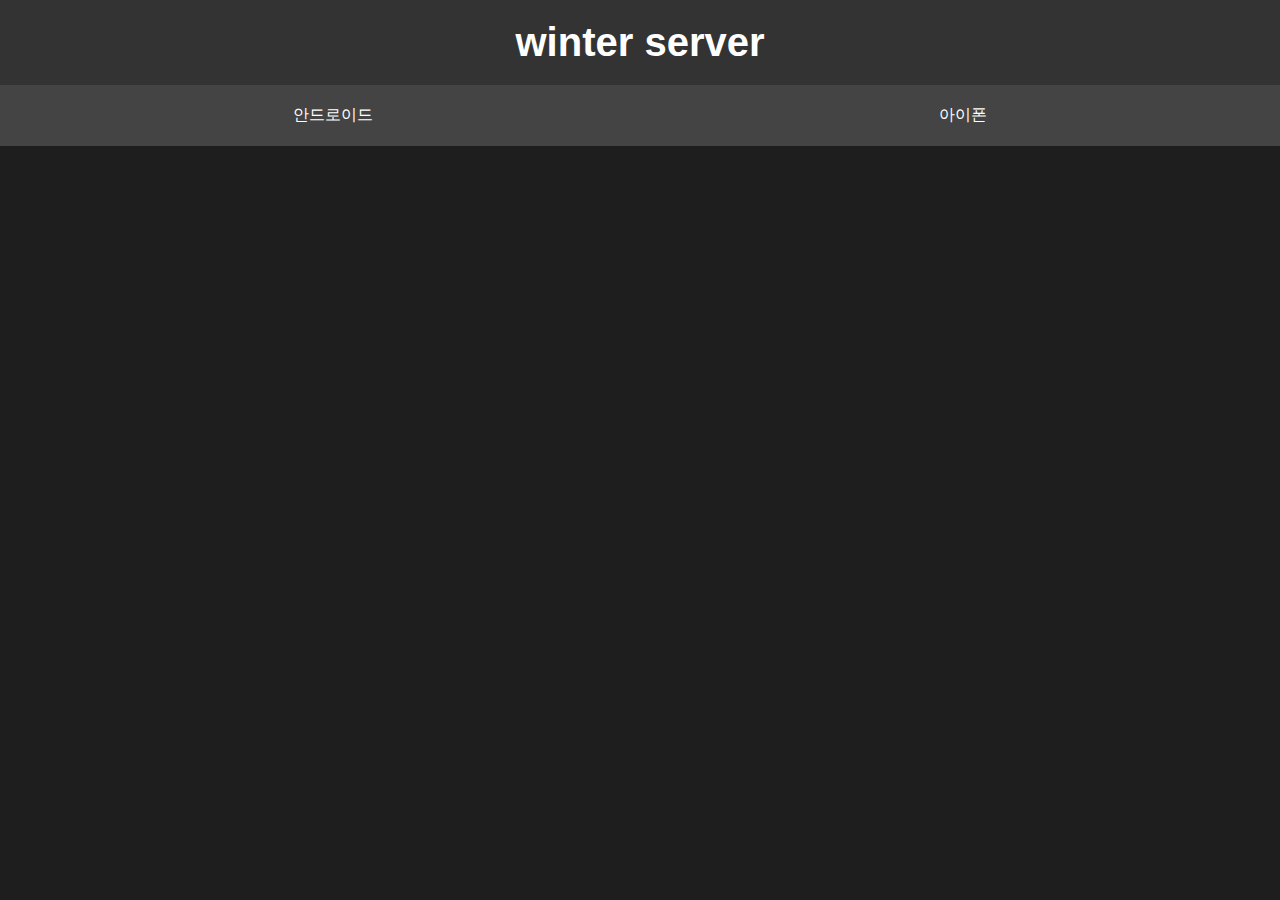
<file: index.html>
<!DOCTYPE html>
<html lang="ko">
<head>
    <meta charset="UTF-8">
    <meta name="viewport" content="width=device-width, initial-scale=1.0">
    <meta property="og:image" content="main/ultlmateark.jpg" />
    <title>winter server</title>
    <link rel="stylesheet" href="style.css">
</head>
<body>

    <header>
        <h1>winter server</h1>
    </header>
    <nav>
        <a href="ariond.html">안드로이드</a>
        <a href="ios.html">아이폰</a>
    </nav>
    

    <div class="container">
    </div>
</body>
</html>
</file>
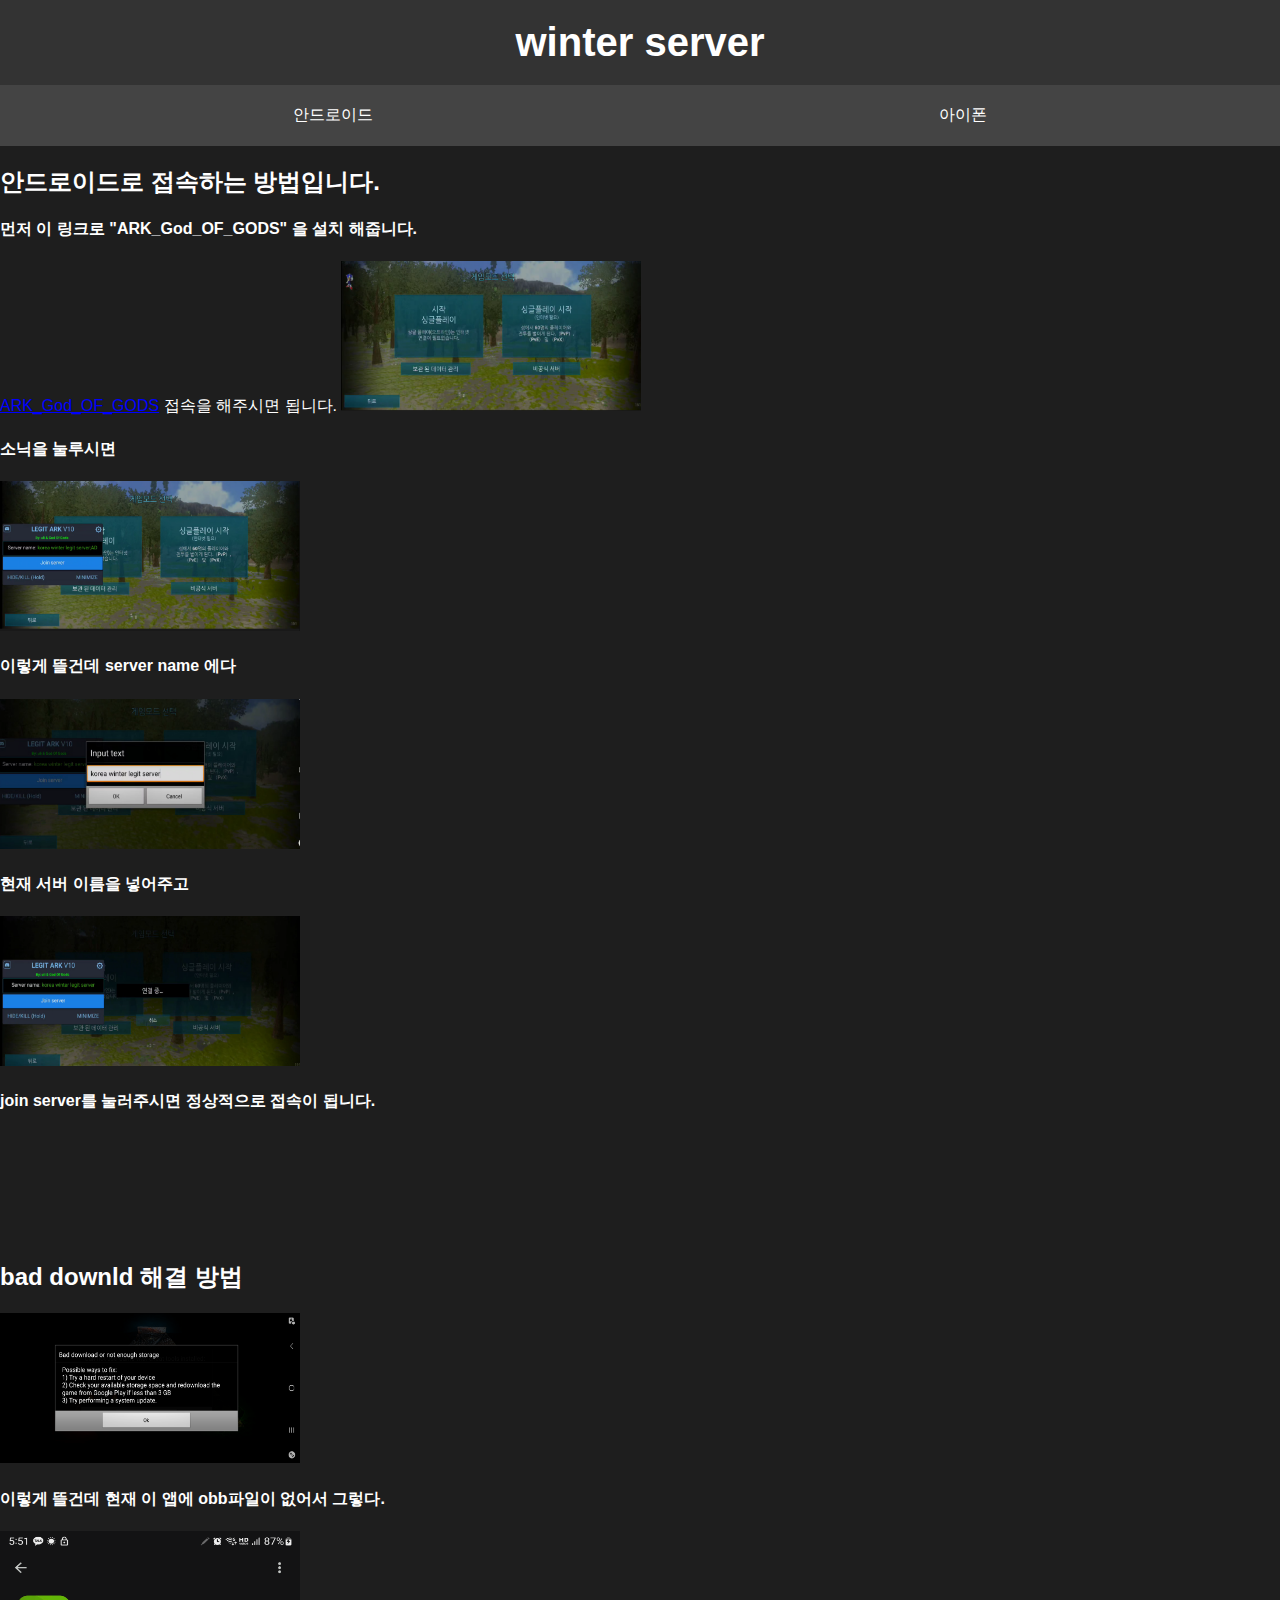
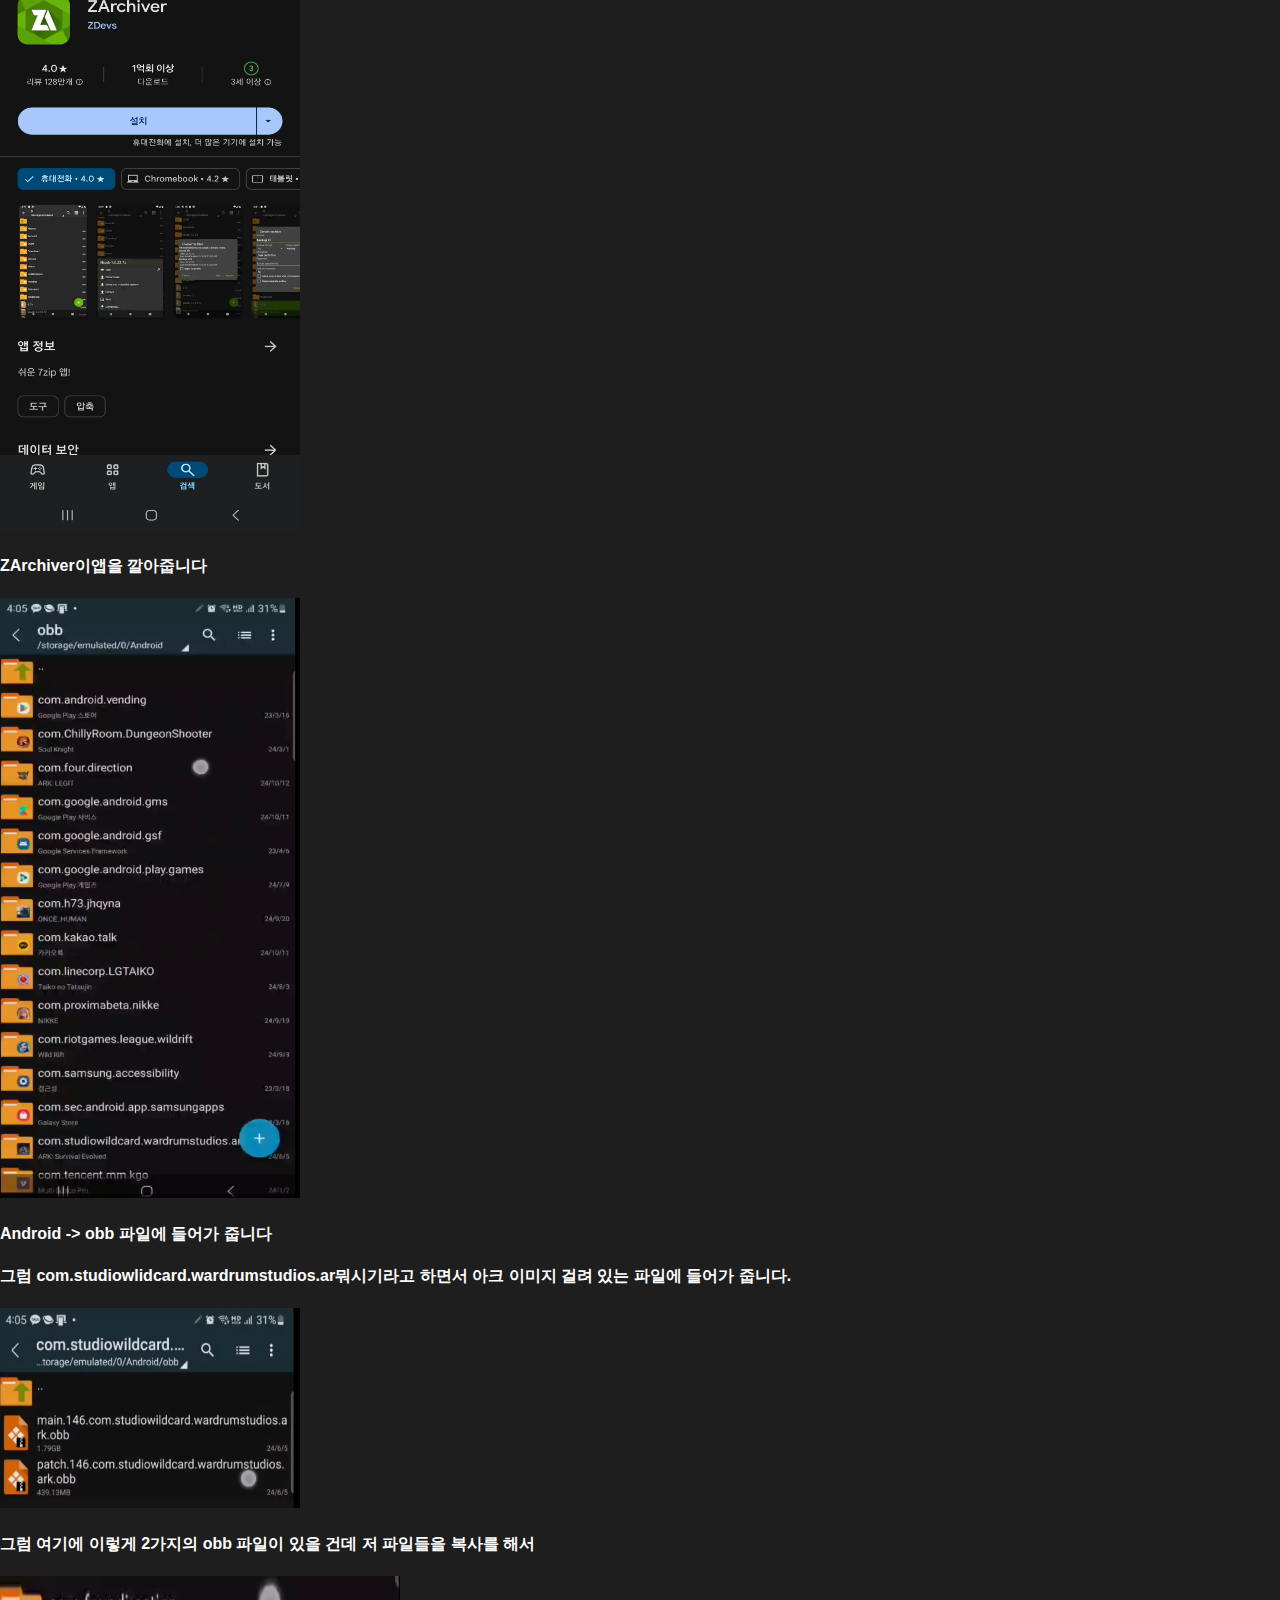
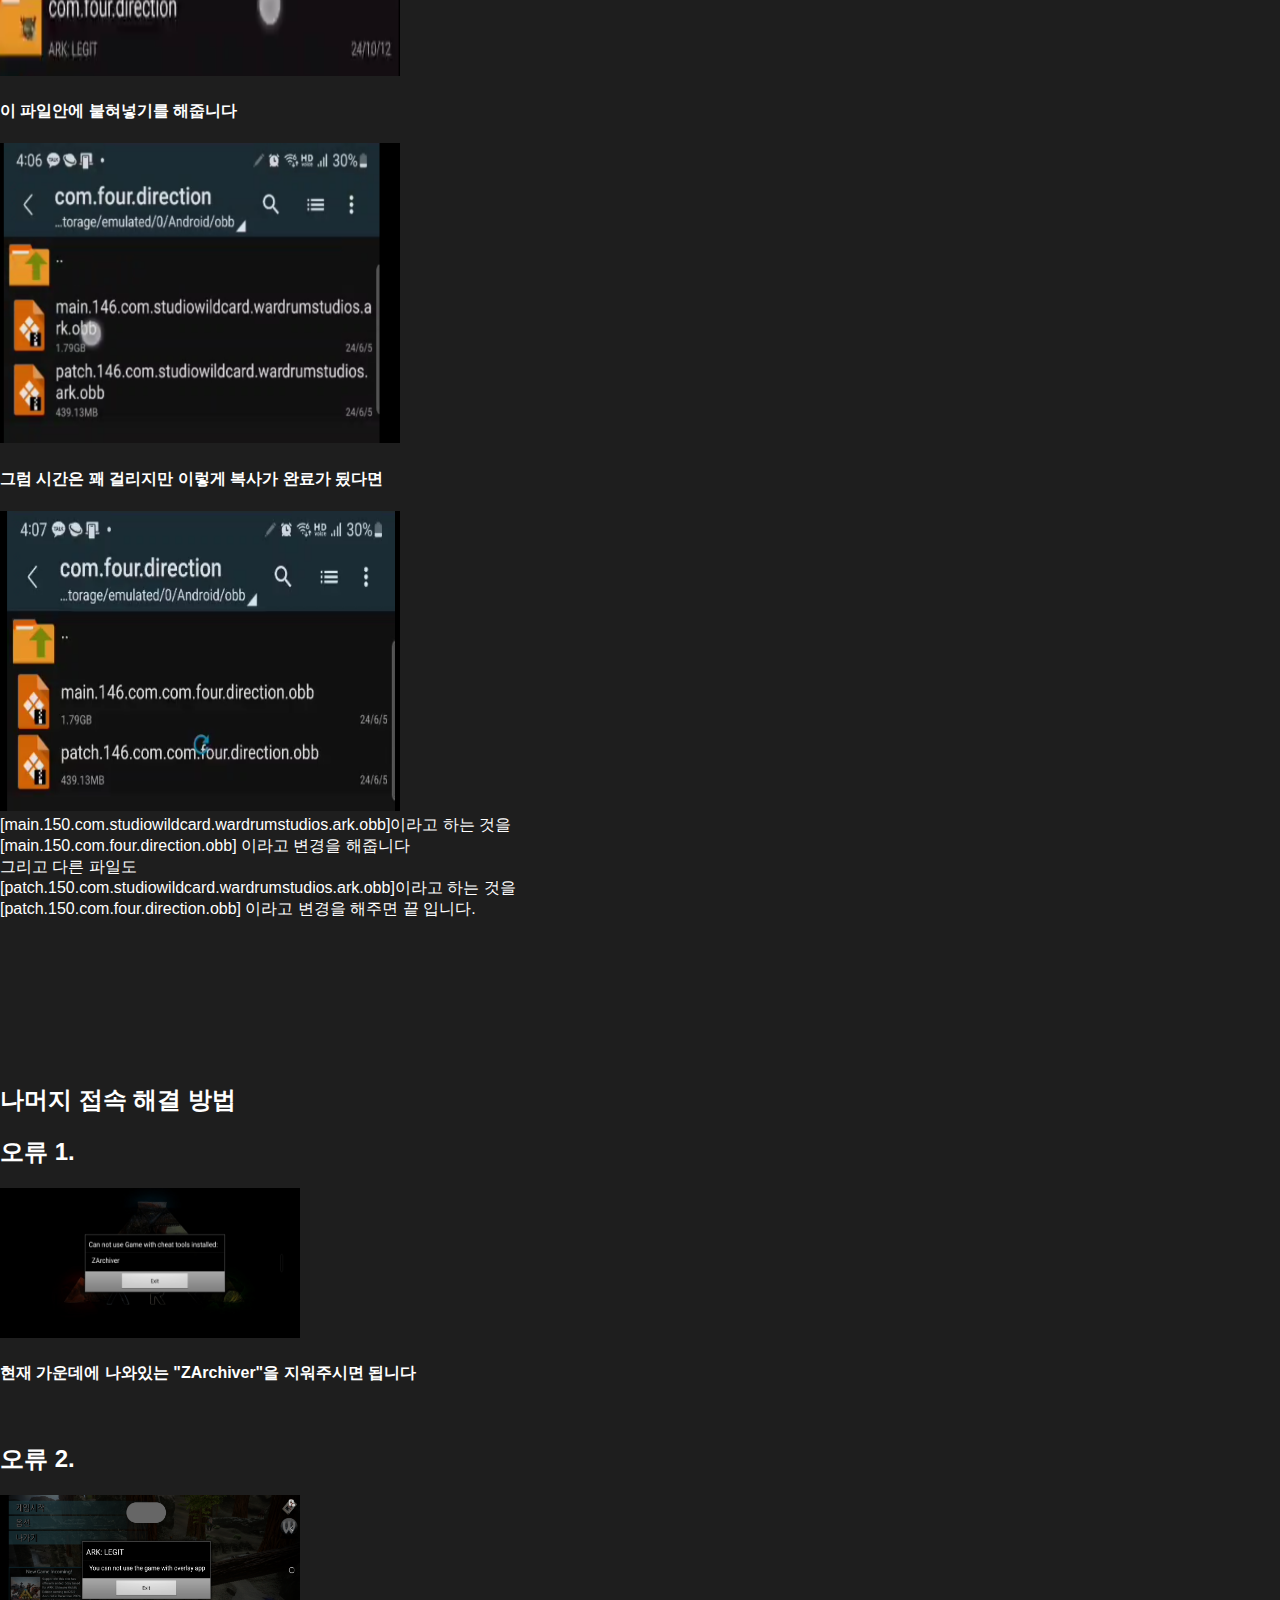
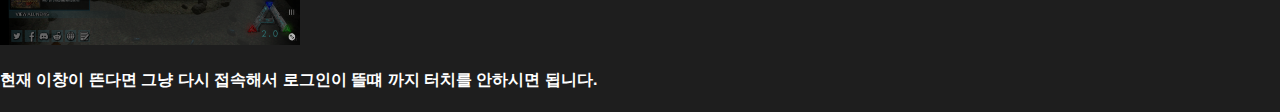
<file: ariond.html>
<!DOCTYPE html>
<html lang="ko">
<head>
    <meta charset="UTF-8">
    <meta name="viewport" content="width=device-width, initial-scale=1.0">
    <title>LAST LAND SERVER</title>
    <link rel="stylesheet" href="style.css">
</head>
<body>

    <header>
        <h1>winter server</h1>
    </header>
    <nav>
        <a href="ariond.html">안드로이드</a>
        <a href="ios.html">아이폰</a>
    </nav>
    <h2>안드로이드로 접속하는 방법입니다.</h2>
    <h4>먼저 이 링크로 "ARK_God_OF_GODS" 을 설치 해줍니다.</h4>
    <a href="https://www.mediafire.com/file/6tdzowyu4uxntdl/ARK+God+Of+Gods+2.0.29_Legit+Final+v10.3_NoSVList.apk/file" class="download-button2">ARK_God_OF_GODS</a>
    접속을 해주시면 됩니다.
    <img src="s1.png" alt="s1" width="300" height="150">
    <h4>소닉을 눌루시면</h4>
    <img src="s2.png" alt="s1" width="300" height="150">
    <h4>이렇게 뜰건데 server name 에다</h4>
    <img src="s3.png" alt="s1" width="300" height="150">
    <h4>현재 서버 이름을 넣어주고</h4>
    <img src="s4.png" alt="s1" width="300" height="150">
    <h4>join server를 눌러주시면 정상적으로 접속이 됩니다.</h4>
    <br><br><br><br><br><br>
    <h2>bad downld 해결 방법</h2>
    <img src="b1.png" alt="s1" width="300" height="150">
    <h4>이렇게 뜰건데 현재 이 앱에 obb파일이 없어서 그렇다.</h4>
    <img src="z1.png" alt="s1" width="300" height="600">
    <h4>ZArchiver이앱을 깔아줍니다</h4>
    <img src="b2.png" alt="s1" width="300" height="600">
    <h4>Android -> obb 파일에 들어가 줍니다</h4>
    <h4>그럼 com.studiowlidcard.wardrumstudios.ar뭐시기라고 하면서 아크 이미지 걸려 있는 파일에 들어가 줍니다.</h4>
    <img src="b3.png" alt="s1" width="300" height="200"><br>
    <h4>그럼 여기에 이렇게 2가지의 obb 파일이 있을 건데 저 파일들을 복사를 해서</h4>
    <img src="z2.png" alt="s1" width="400" height="100"><br>
    <h4>이 파일안에 붙혀넣기를 해줍니다</h4>
    <img src="b4.png" alt="s1" width="400" height="300"><br>
    <h4>그럼 시간은 꽤 걸리지만 이렇게 복사가 완료가 됬다면</h4>
    <img src="b5.png" alt="s1" width="400" height="300"><br>
    [main.150.com.studiowildcard.wardrumstudios.ark.obb]이라고 하는 것을<br>
    [main.150.com.four.direction.obb] 이라고 변경을 해줍니다<br>
    그리고 다른 파일도 <br>
    [patch.150.com.studiowildcard.wardrumstudios.ark.obb]이라고 하는 것을<br>
    [patch.150.com.four.direction.obb] 이라고 변경을 해주면 끝 입니다.<br>
    <br><br><br><br><br><br><br><br>
    <h2>나머지 접속 해결 방법</h2>
    <h2>오류 1.</h2>
    <img src="gq1.jpg" alt="s1" width="300" height="150"><br>
    <h4>현재 가운데에 나와있는 "ZArchiver"을 지워주시면 됩니다</h4><br>
    <h2>오류 2.</h2>
    <img src="gq2.png" alt="s1" width="300" height="150">
    <h4>현재 이창이 뜬다면 그냥 다시 접속해서 로그인이 뜰떄 까지 터치를 안하시면 됩니다.</h4>
</body>
</html>
</file>
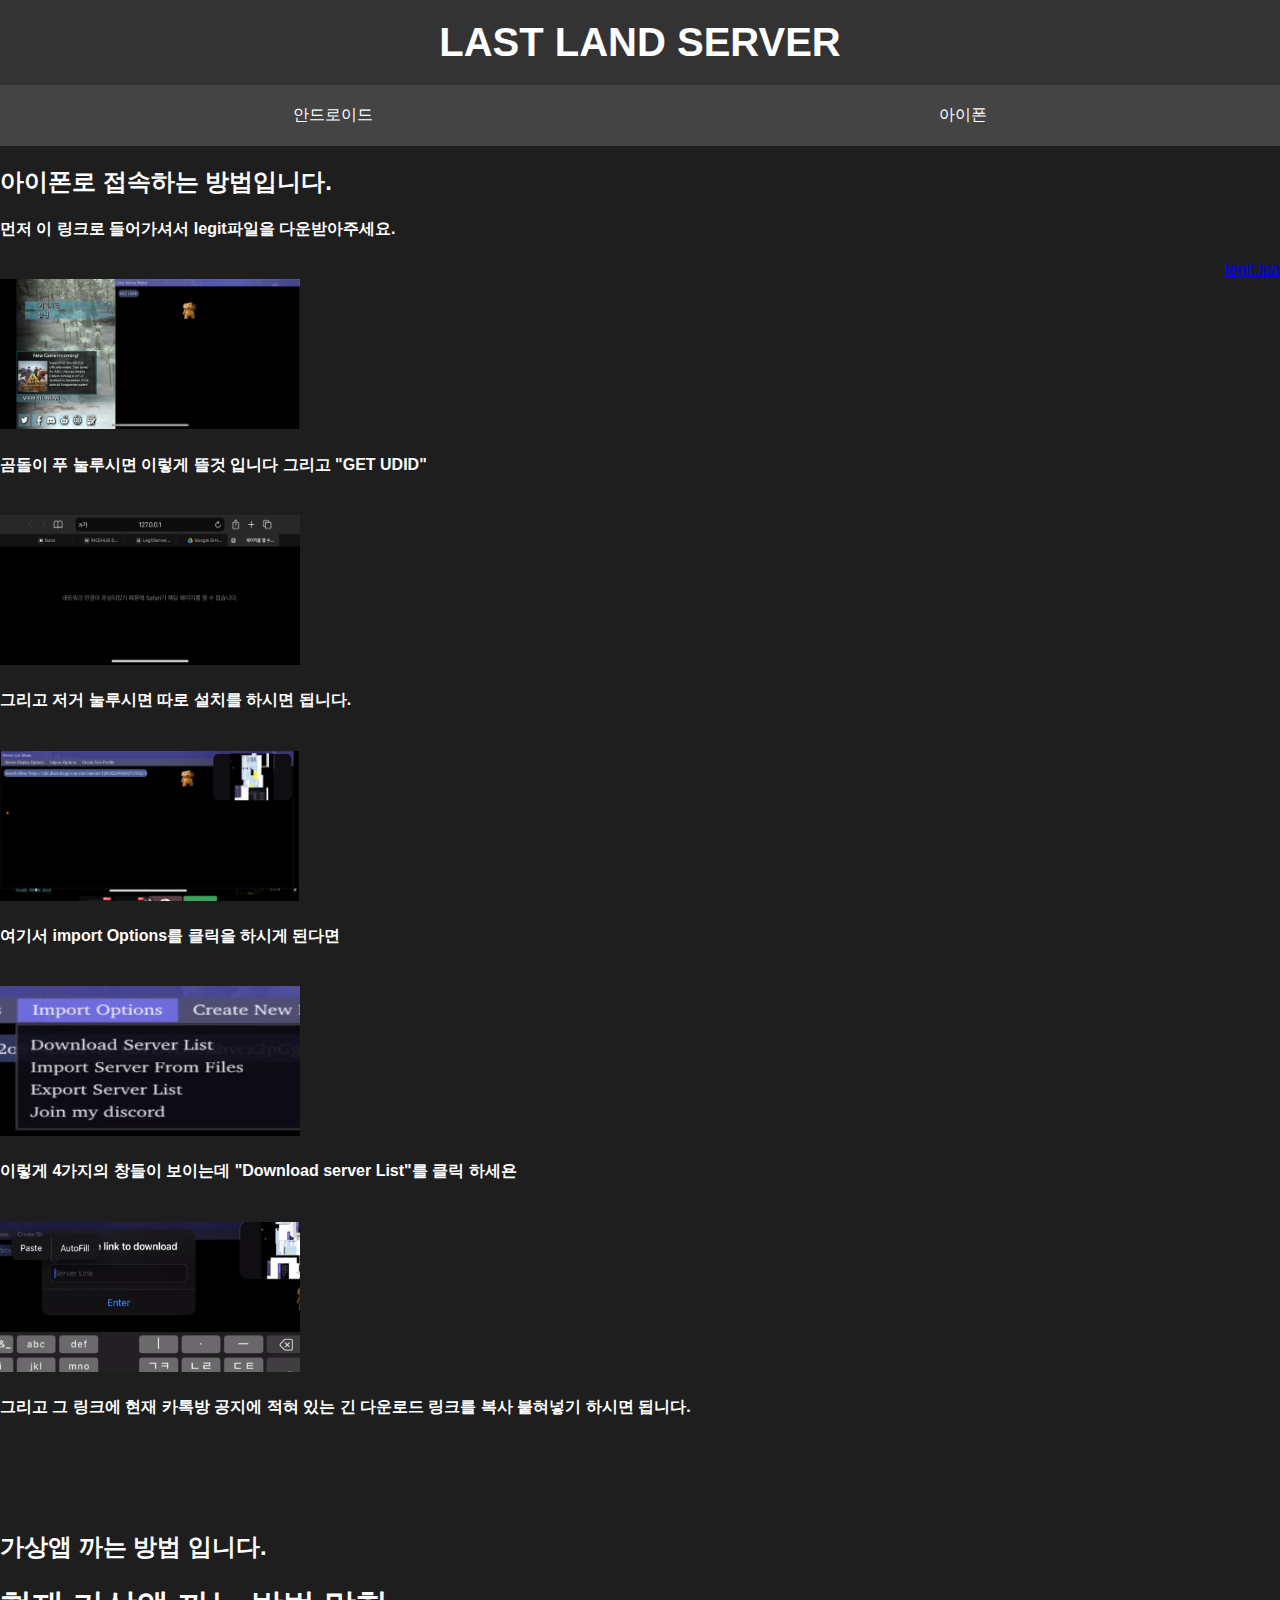
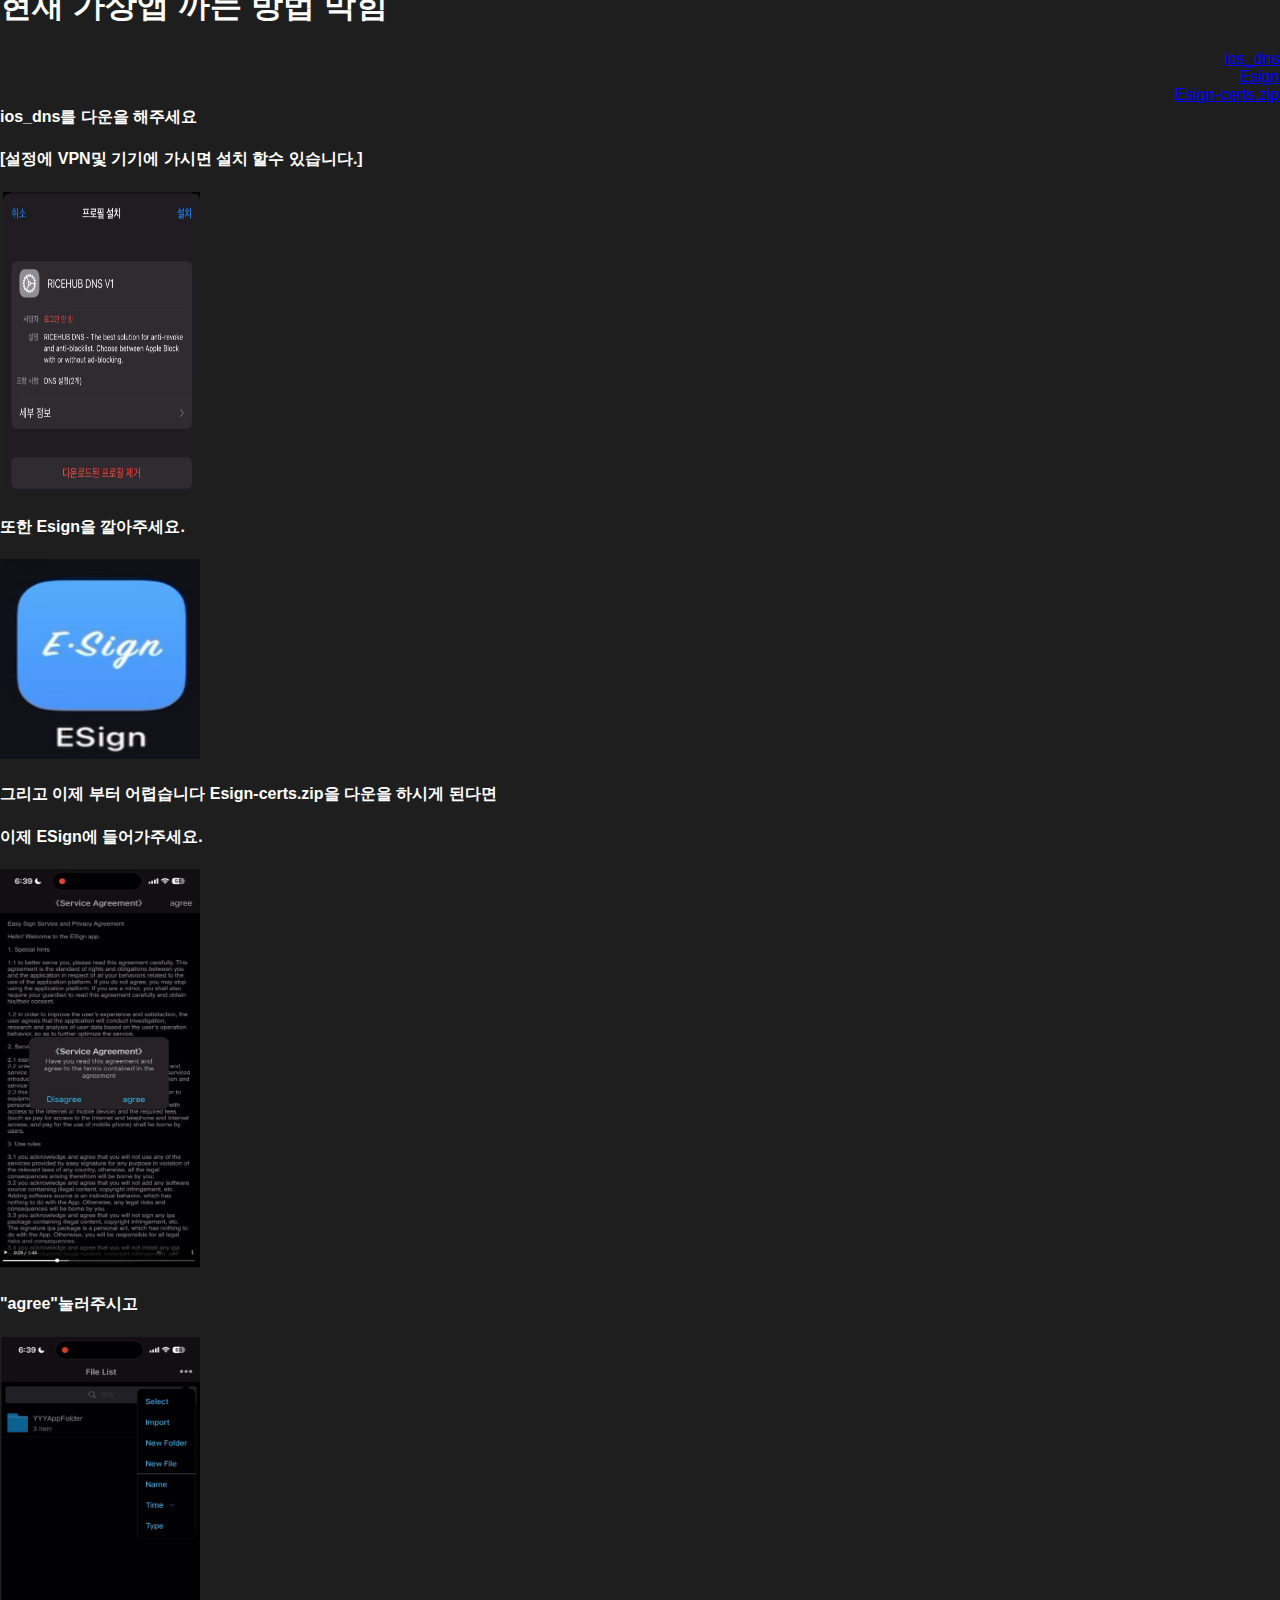
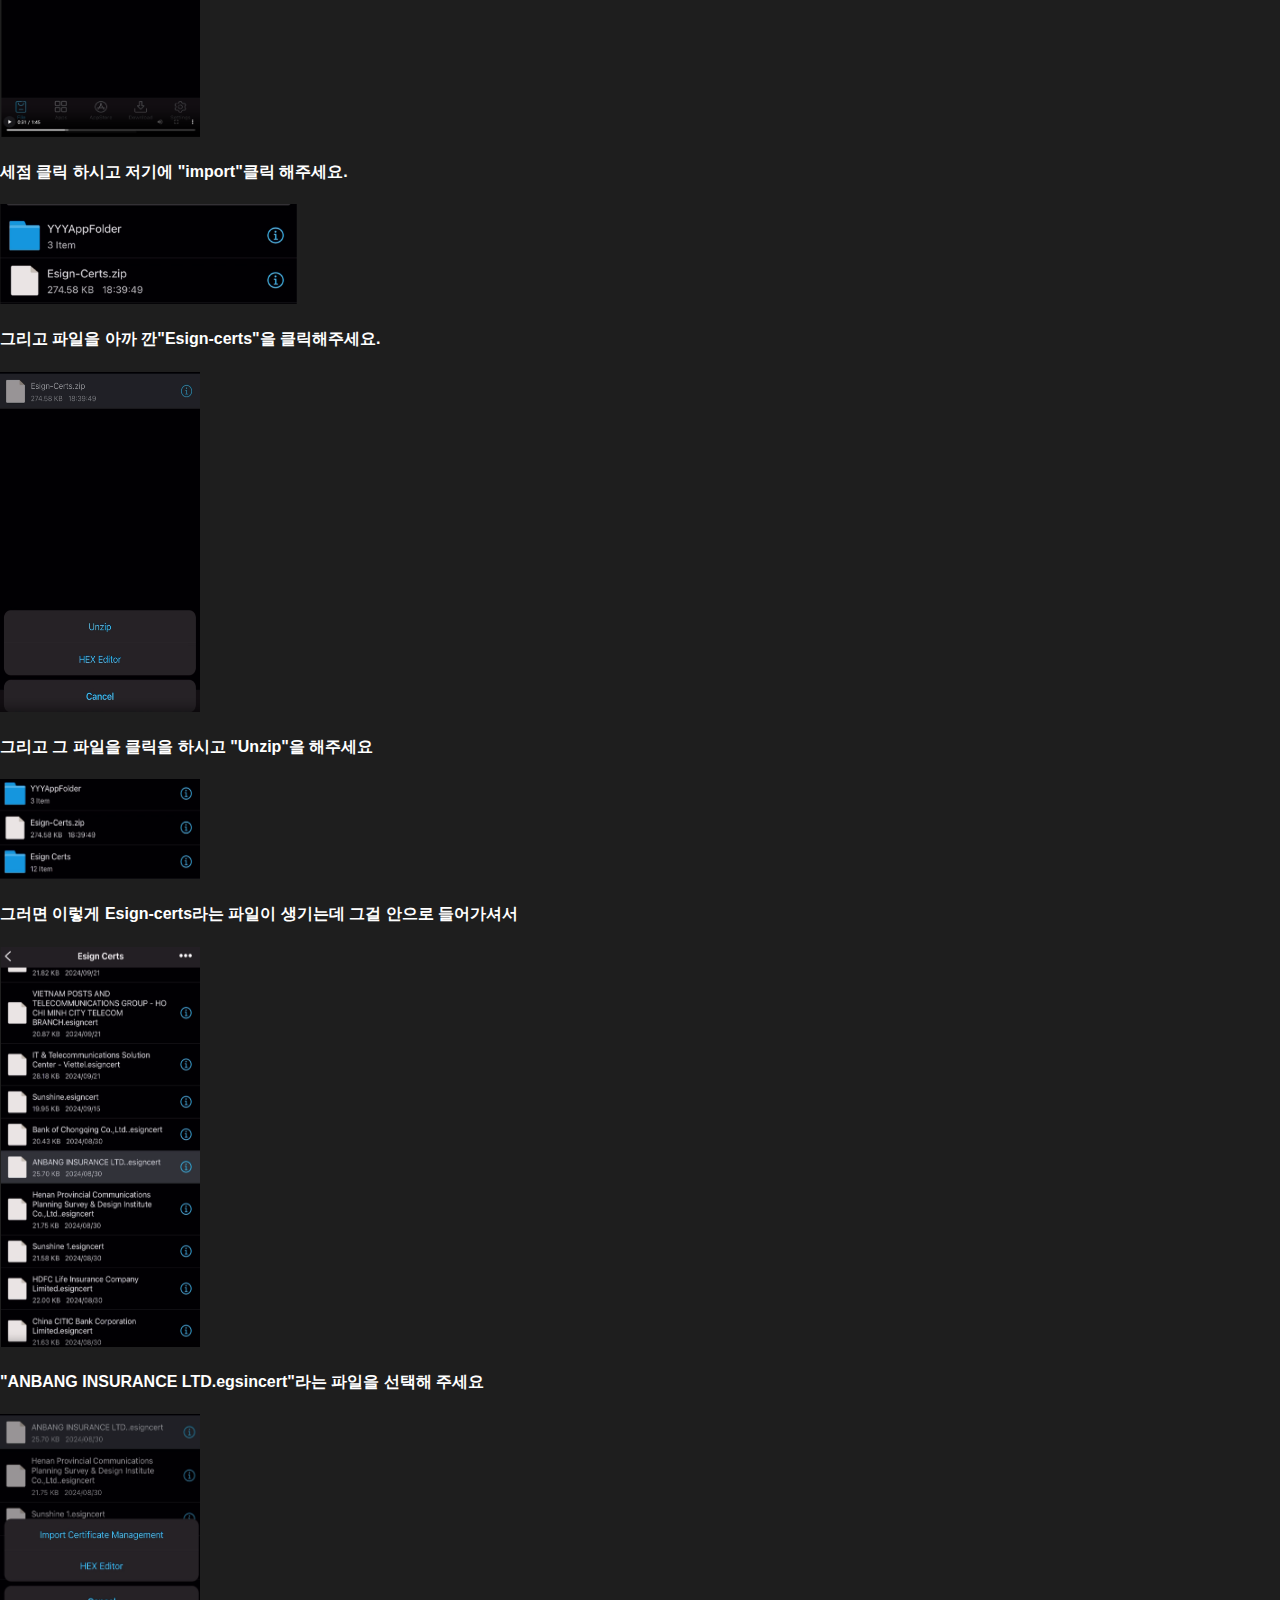
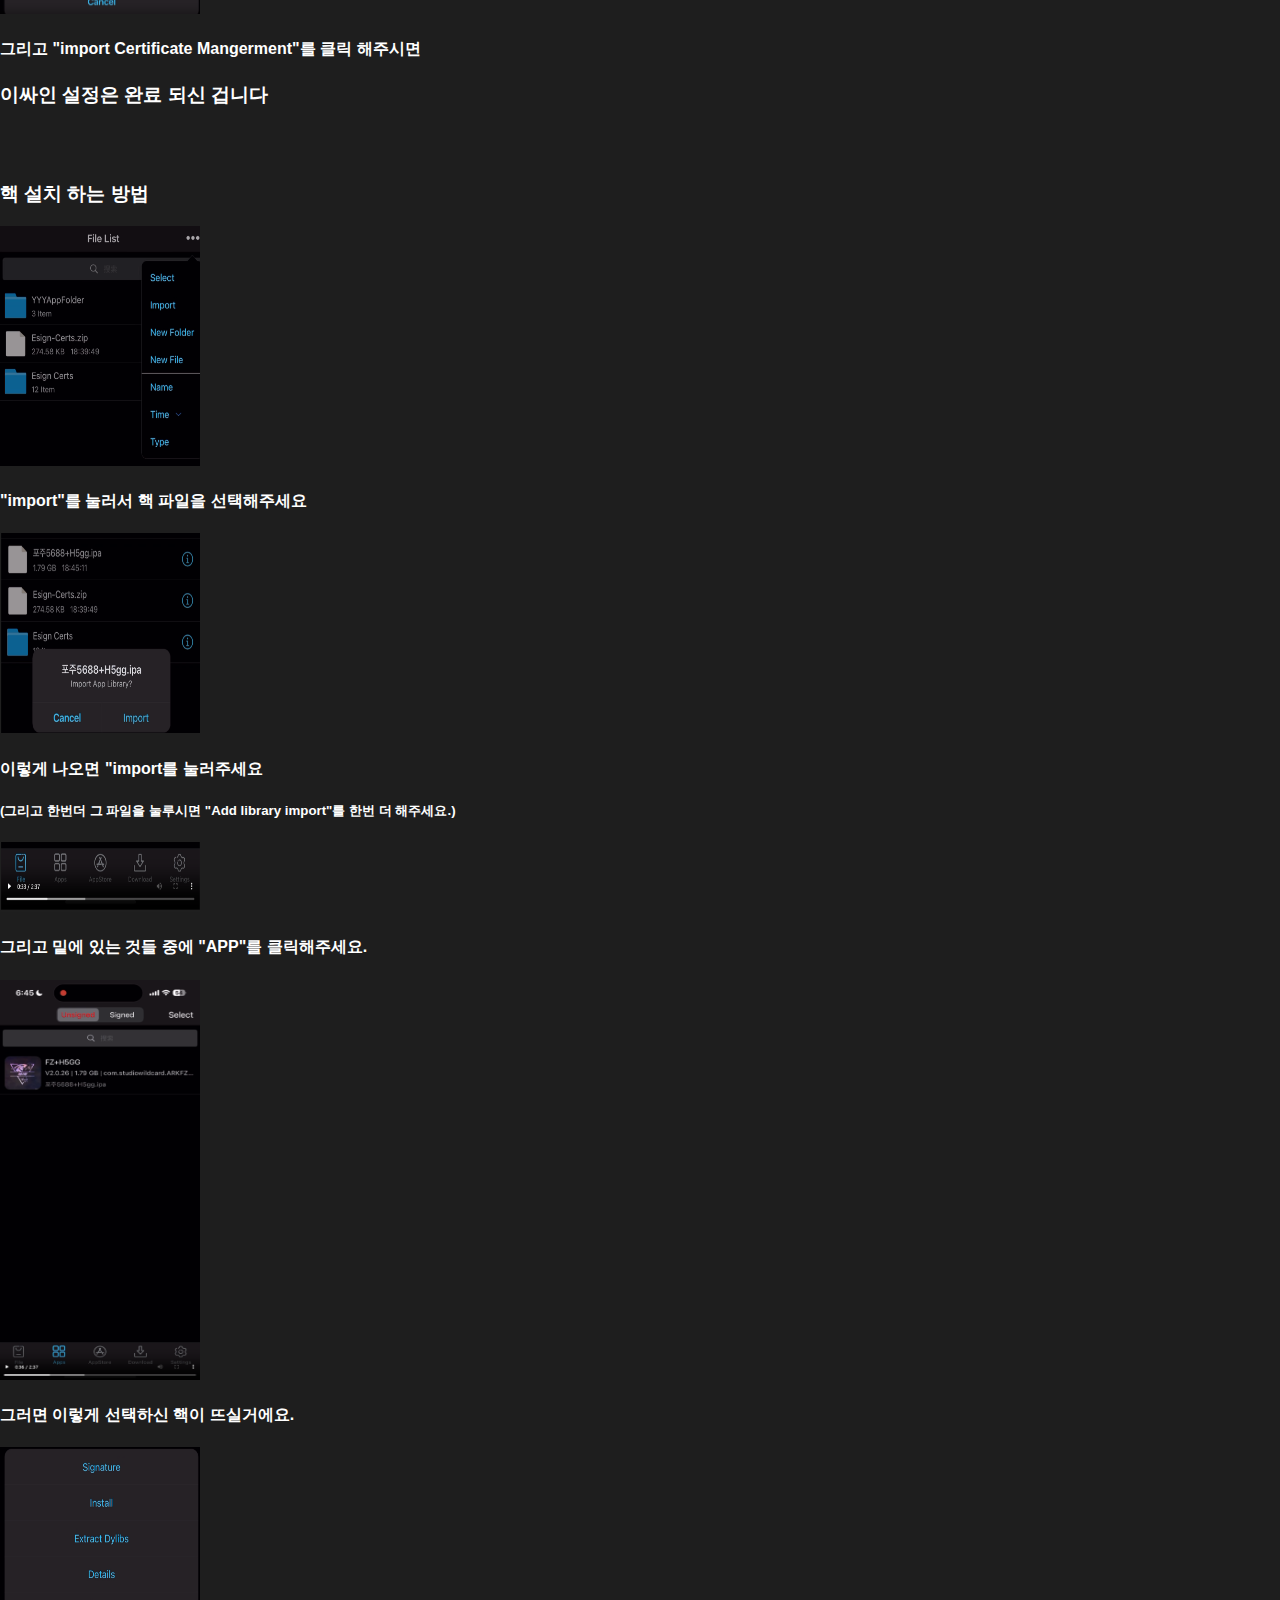
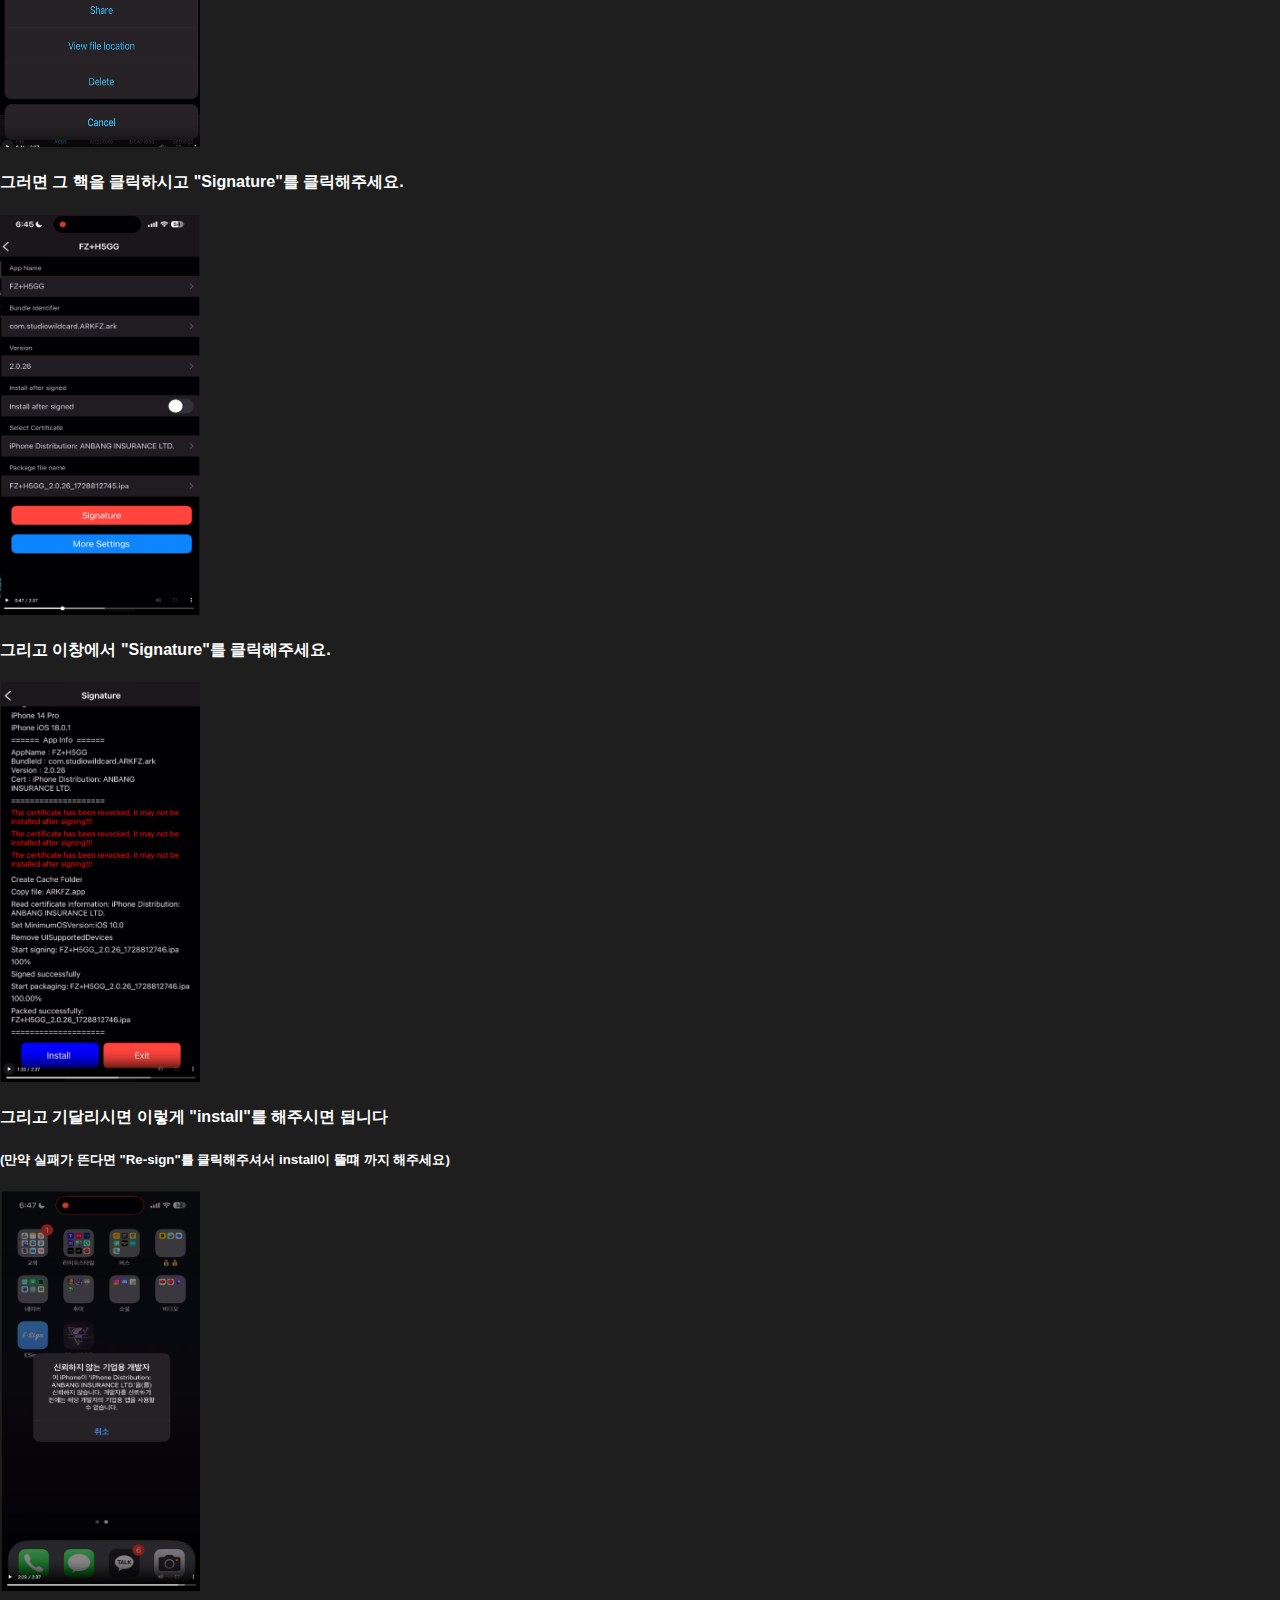
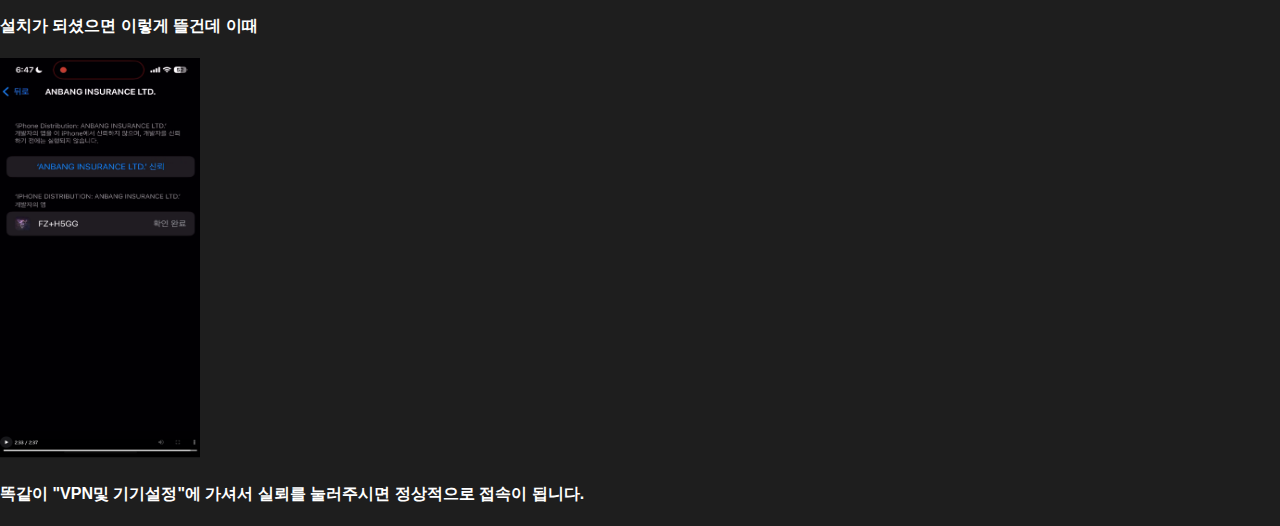
<file: ios.html>
<!DOCTYPE html>
<html lang="ko">
<head>
    <meta charset="UTF-8">
    <meta name="viewport" content="width=device-width, initial-scale=1.0">
    <title>winter server</title>
    <link rel="stylesheet" href="style.css">
</head>
<body>

    <header>
        <h1>LAST LAND SERVER</h1>
    </header>
    <nav>
        <a href="ariond.html">안드로이드</a>
        <a href="ios.html">아이폰</a>
    </nav>
    <h2>아이폰로 접속하는 방법입니다.</h2>
    <h4>먼저 이 링크로 들어가셔서 legit파일을 다운받아주세요.</h4>
    <a href="https://drive.google.com/file/d/1EX2f55a95WnaeAQRz4-TQOPPSl5IHZiP/view?usp=sharing" class="download-button">legit.ipa</a>
    <br><img src="legit1.jpg" alt="s1" width="300" height="150"><br>
    <h4>곰돌이 푸 눌루시면 이렇게 뜰것 입니다 그리고 "GET UDID"</h4>
    <br><img src="legit.jpg" alt="s1" width="300" height="150"><br>
    <h4>그리고 저거 눌루시면 따로 설치를 하시면 됩니다.</h4>
    <br><img src="legit2.png" alt="s1" width="300" height="150"><br>
    <h4>여기서 import Options를 클릭을 하시게 된다면</h4>
    <br><img src="legit3.png" alt="s1" width="300" height="150"><br>
    <h4>이렇게 4가지의 창들이 보이는데 "Download server List"를 클릭 하세욘</h4>
    <br><img src="legit4.png" alt="s1" width="300" height="150"><br>
    <h4>그리고 그 링크에 현재 카톡방 공지에 적혀 있는 긴 다운로드 링크를 복사 붙혀넣기 하시면 됩니다.</h4>




    <br><br><br><br>
    <h2>가상앱 까는 방법 입니다.</h2>
    <h1>현재 가상앱 까는 방법 막힘</h1>
    <a href="https://www.mediafire.com/file/8h0z0elsj6mmp0j/RICEHUB+DNS+V1.mobileconfig/file" class="download-button">ios_dns</a><br>
    <a href="https://api.aurorasigner.xyz/install/RaS6jK" class="download-button">Esign</a><br>
    <a href="https://drive.google.com/file/d/1wj6yCDNKufo7ui7_yWKTj_dNWMApmBlG/view?usp=drivesdk" class="download-button">Esign-certs.zip</a>
    <h4>ios_dns를 다운을 해주세요</h4>
    <h4>[설정에 VPN및 기기에 가시면 설치 할수 있습니다.]</h4>
    <img src="fakeapp1.png" alt="s1" width="200" height="300"><br>
    <h4>또한 Esign을 깔아주세요.</h4>
    <img src="fakeapp2.png" alt="s1" width="200" height="200"><br>
    <h4>그리고 이제 부터 어렵습니다 Esign-certs.zip을 다운을 하시게 된다면</h4>
    <h4>이제 ESign에 들어가주세요.</h4>
    <img src="fakeapp3.png" alt="s1" width="200" height="400"><br>
    <h4>"agree"눌러주시고</h4>
    <img src="fakeapp4.png" alt="s1" width="200" height="400"><br>
    <h4>세점 클릭 하시고 저기에 "import"클릭 해주세요.</h4>
    <img src="fakeapp5.png" alt="s1" width="300" height="100"><br>
    <h4>그리고 파일을 아까 깐"Esign-certs"을 클릭해주세요.</h4>
    <img src="fakeapp6.png" alt="s1" width="200" height="340"><br>
    <h4>그리고 그 파일을 클릭을 하시고 "Unzip"을 해주세요</h4>
    <img src="fakeapp7.png" alt="s1" width="200" height="100"><br>
    <h4>그러면 이렇게 Esign-certs라는 파일이 생기는데 그걸 안으로 들어가셔서</h4>
    <img src="fakeapp8.png" alt="s1" width="200" height="400"><br>
    <h4>"ANBANG INSURANCE LTD.egsincert"라는 파일을 선택해 주세요</h4>
    <img src="fakeapp9.png" alt="s1" width="200" height="200"><br>
    <h4>그리고 "import Certificate Mangerment"를 클릭 해주시면 </h4>
    <h3>이싸인 설정은 완료 되신 겁니다</h3><br><br>
    <h3>핵 설치 하는 방법</h3>
    <img src="sg1.png" alt="s1" width="200" height="240"><br>
    <h4>"import"를 눌러서 핵 파일을 선택해주세요</h4>
    <img src="sg2.png" alt="s1" width="200" height="200"><br>
    <h4>이렇게 나오면 "import를 눌러주세요</h4>
    <h5>(그리고 한번더 그 파일을 눌루시면 "Add library import"를 한번 더 해주세요.)</h5>
    <img src="sg3.png" alt="s1" width="200" height="70"><br>
    <h4>그리고 밑에 있는 것들 중에 "APP"를 클릭해주세요.</h4>
    <img src="sg4.png" alt="s1" width="200" height="400"><br>
    <h4>그러면 이렇게 선택하신 핵이 뜨실거에요.</h4>
    <img src="sg5.png" alt="s1" width="200" height="300"><br>
    <h4>그러면 그 핵을 클릭하시고 "Signature"를 클릭해주세요.</h4>
    <img src="sg6.png" alt="s1" width="200" height="400"><br>
    <h4>그리고 이창에서 "Signature"를 클릭해주세요.</h4>
    <img src="sg7.png" alt="s1" width="200" height="400"><br>
    <h4>그리고 기달리시면 이렇게 "install"를 해주시면 됩니다</h4>
    <h5>(만약 실패가 뜬다면 "Re-sign"를 클릭해주셔서 install이 뜰떄 까지 해주세요)</h5>
    <img src="sg8.png" alt="s1" width="200" height="400"><br>
    <h4>설치가 되셨으면 이렇게 뜰건데 이때 </h4>
    <img src="sg9.png" alt="s1" width="200" height="400"><br>
    <h4>똑같이 "VPN및 기기설정"에 가셔서 실뢰를 눌러주시면 정상적으로 접속이 됩니다.</h4>
</body>
</html>
</file>
<file: style.css>
/* 기본 스타일 */
body {
    font-family: 'Arial', sans-serif;
    background-color: #1e1e1e;
    color: #fff;
    margin: 0;
    padding: 0;
}

header {
    background-color: #333;
    padding: 20px;
    text-align: center;
}

header h1 {
    margin: 0;
    font-size: 2.5rem;
}

nav {
    display: flex;
    justify-content: space-around;
    padding: 10px;
    background-color: #444;
}

/* 목록 1~4 호버시 노란색 밑줄 애니메이션 */
nav a {
    color: #fff;
    text-decoration: none;
    padding: 10px 20px;
    border-radius: 5px;
    position: relative;
}

nav a::after {
    content: '';
    position: absolute;
    width: 0;  /* 처음에는 밑줄이 보이지 않음 */
    height: 3px;
    background-color: #ffcc00;
    left: 0;
    bottom: 0;
    transition: width 0.4s ease; /* 애니메이션이 서서히 실행되도록 설정 */
}

nav a:hover::after {
    width: 100%;  /* 마우스를 올렸을 때 왼쪽에서 오른쪽으로 밑줄이 그어짐 */
}

.sub-menu {
    display: none; /* 기본적으로 숨김 */
    padding-left: 20px;
    margin-top: 10px;
    position: absolute; /* 서브 메뉴를 절대 위치로 설정 */
    background-color: #444; /* 서브 메뉴 배경색 */
    z-index: 10; /* 서브 메뉴가 상위 메뉴 위에 표시되도록 설정 */
}

.sub-menu a {
    display: block;
    margin: 5px 0;
    color: #fff;
    text-decoration: none;
}

/* 기타 스타일 */
.container {
    padding: 20px;
}

footer {
    background-color: #333;
    color: #aaa;
    text-align: center;
    padding: 20px;
}

/* PVE & PVP 버튼 스타일 */
button.server-btn {
    background-color: #ff4757;
    color: #fff;
    font-size: 18px;
    border: none;
    padding: 15px 30px;
    margin: 10px;
    border-radius: 5px;
    cursor: pointer;
    transition: all 0.3s ease;
    box-shadow: 0 5px 15px rgba(0, 0, 0, 0.2);
    text-transform: uppercase;
}

button.server-btn:hover {
    background-color: #ff6b81;
    transform: translateY(-5px);
    box-shadow: 0 10px 20px rgba(0, 0, 0, 0.3);
}

button.server-btn:active {
    background-color: #e84118;
    transform: translateY(0);
    box-shadow: 0 5px 10px rgba(0, 0, 0, 0.1);
}

/* 서버 목록 스타일 */
.server-list {
    display: flex;
    flex-wrap: wrap;
    gap: 20px; /* 각 서버 박스 사이 간격 */
    margin-top: 20px;
}

.server-item {
    background-color: #292929; /* 배경 색상 */
    border: 1px solid #ffcc00; /* 테두리 색상 */
    border-radius: 10px; /* 둥글게 */
    padding: 15px; /* 패딩 추가 */
    width: 200px; /* 너비 설정 */
    box-shadow: 0 4px 8px rgba(0, 0, 0, 0.3); /* 그림자 효과 */
    transition: transform 0.3s; /* 마우스 오버 시 애니메이션 */
}

.server-item:hover {
    transform: scale(1.05); /* 마우스 오버 시 확대 효과 */
}

#hidden-content {
    display: none; /* 처음에 공지 내용은 감춰짐 */
}
#hidden-content.visible {
    display: block; /* 클릭 후 공지 내용을 보여줌 */
}
/* 커서가 포인터 모양으로 변경되도록 스타일 추가 */
.toggle-button {
    cursor: pointer;
    color: yellow; /* 클릭 가능하다는 느낌을 주기 위해 파란색으로 설정 */
    padding: 5px;
    border-radius: 5px;
}
#hidden-content {
    display: none; /* 처음에 공지 내용은 감춰짐 */
}
#hidden-content.visible {
    display: block; /* 클릭 후 공지 내용을 보여줌 */
}
/* 커서가 포인터 모양으로 변경되도록 스타일 추가 */
.toggle-button {
    cursor: pointer;
    color: blue; /* 클릭 가능하다는 느낌을 주기 위해 파란색으로 설정 */
}
.download-button{
    color:blue;
    float: right;
}
.download-button2{
    color:blue;
}
</file>
